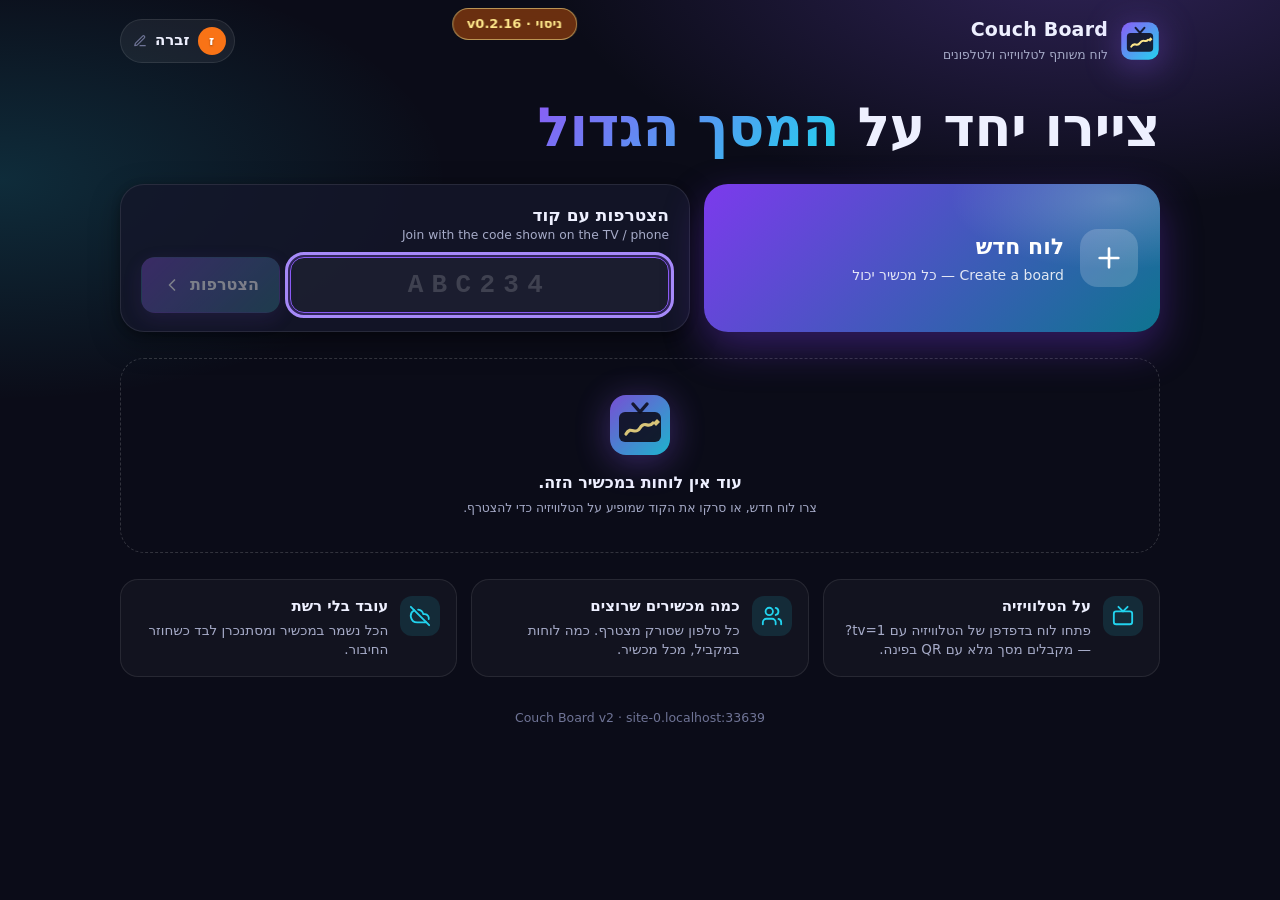
<file: index.html>
<!doctype html>
<html lang="he" dir="rtl">
<head>
<meta charset="utf-8">
<script>try{const u=new URL(location.href),r=u.searchParams.get('__board_route');if(r&&/^\/b\/[A-Za-z0-9]{4,12}(?:[?#]|$)/.test(r))history.replaceState(null,'',r)}catch(e){}</script>
<meta name="viewport" content="width=device-width, initial-scale=1, maximum-scale=1, user-scalable=no, viewport-fit=cover, interactive-widget=resizes-content">
<title>S Whiteboard · גרסת ניסוי</title>
<meta name="description" content="לוח ציור משותף לטלוויזיה ולטלפונים — כל מכשיר יוצר לוח או מצטרף, עובד גם בלי רשת. A shared whiteboard for a TV and phones.">
<meta name="color-scheme" content="dark">
<meta name="theme-color" content="#0f1020">
<meta name="application-name" content="Couch Board">
<meta name="mobile-web-app-capable" content="yes">
<meta name="apple-mobile-web-app-capable" content="yes">
<meta name="apple-mobile-web-app-title" content="Couch Board">
<meta name="apple-mobile-web-app-status-bar-style" content="black-translucent">
<meta name="format-detection" content="telephone=no">
<link rel="manifest" href="/manifest.webmanifest">
<link rel="icon" type="image/png" sizes="32x32" href="/icons/favicon-32.png">
<link rel="icon" type="image/png" sizes="16x16" href="/icons/favicon-16.png">
<link rel="icon" type="image/png" sizes="192x192" href="/icons/icon-192.png">
<link rel="apple-touch-icon" sizes="180x180" href="/icons/apple-touch-icon.png">
<link rel="stylesheet" href="/style.css?v=54a6ad238e21">
<link rel="modulepreload" href="/app.js?v=2411eeca9f24">
</head>
<body>
<div id="app">
  <div class="boot" role="status" aria-live="polite">
    <svg class="boot-logo" width="72" height="72" viewBox="0 0 64 64" aria-hidden="true">
      <defs><linearGradient id="bootg" x1="0" y1="0" x2="1" y2="1"><stop offset="0" stop-color="#8b5cf6"/><stop offset="1" stop-color="#22d3ee"/></linearGradient></defs>
      <rect x="2" y="2" width="60" height="60" rx="16" fill="url(#bootg)"/>
      <rect x="11" y="19" width="42" height="30" rx="6" fill="#0f1020" opacity=".9"/>
      <path d="M25 11l7 8 7-8" stroke="#0f1020" stroke-width="3.4" stroke-linecap="round" stroke-linejoin="round" fill="none" opacity=".9"/>
      <path d="M18 41c5-9 9 2 14-6s8 1 13-5" stroke="#fde68a" stroke-width="3.2" stroke-linecap="round" fill="none"/>
    </svg>
    <div class="boot-t">Couch Board</div>
    <div class="boot-s">טוען… · Loading</div>
  </div>
</div>
<noscript><div class="nojs">כדי להשתמש ב-Couch Board צריך להפעיל JavaScript · Couch Board needs JavaScript.</div></noscript>
<script nomodule>document.getElementById('app').innerHTML='<div class="nojs">הדפדפן הזה ישן מדי ל-Couch Board. נסו Chrome / Safari עדכני.<br>This browser is too old for Couch Board.</div>'</script>
<script type="module" src="/app.js?v=2411eeca9f24"></script>
<script src="/release.js?v=98cf5cedf12e" defer></script>
</body>
</html>
</file>
<file: style.css>
/* Couch Board v2 — dark glass chrome around a bright canvas. RTL-first (Hebrew), LTR-safe. */
:root {
  --bg0: #0b0c18;
  --bg1: #11132a;
  --panel: rgba(20, 22, 42, 0.82);
  --panel-solid: #171a33;
  --panel-2: #1e2142;
  --line: rgba(255, 255, 255, 0.09);
  --line-2: rgba(255, 255, 255, 0.16);
  --text: #eef0ff;
  --muted: #a6abc8;
  --dim: #6f7496;
  --accent: #8b5cf6;
  --accent-2: #22d3ee;
  --accent-soft: rgba(139, 92, 246, 0.22);
  --grad: linear-gradient(135deg, #8b5cf6 0%, #22d3ee 100%);
  --grad-strong: linear-gradient(135deg, #7c3aed 0%, #0e7490 100%);
  --danger: #f43f5e;
  --ok: #22c55e;
  --warn: #f59e0b;
  --p2p: #22d3ee;
  --r: 16px;
  --tool: 46px;
  --shadow: 0 10px 30px rgba(0, 0, 0, 0.35), 0 2px 8px rgba(0, 0, 0, 0.25);
  --shadow-lg: 0 24px 60px rgba(0, 0, 0, 0.5), 0 4px 16px rgba(0, 0, 0, 0.3);
  --font: system-ui, -apple-system, "Segoe UI", Roboto, "Rubik", "Heebo", "Noto Sans Hebrew", "Arial Hebrew", Arial, sans-serif;
  --mono: ui-monospace, "SF Mono", "JetBrains Mono", Menlo, Consolas, "Liberation Mono", monospace;
  --sat: env(safe-area-inset-top, 0px);
  --sab: env(safe-area-inset-bottom, 0px);
  --sal: env(safe-area-inset-left, 0px);
  --sar: env(safe-area-inset-right, 0px);
  --vh: 1vh;
  color-scheme: dark;
}

*, *::before, *::after { box-sizing: border-box; }
html, body { margin: 0; padding: 0; }
html { -webkit-text-size-adjust: 100%; text-size-adjust: 100%; }
body {
  min-height: 100%;
  background: var(--bg0);
  color: var(--text);
  font: 400 15px/1.45 var(--font);
  -webkit-font-smoothing: antialiased;
  -webkit-tap-highlight-color: transparent;
}
button, input, textarea, select { font: inherit; color: inherit; }
button { cursor: pointer; border: 0; background: none; padding: 0; -webkit-user-select: none; user-select: none; touch-action: manipulation; }
button:disabled { cursor: default; }
[hidden] { display: none !important; }
small { font-size: 0.82em; }
kbd {
  font: 600 12px/1 var(--mono);
  padding: 5px 7px;
  border-radius: 7px;
  background: rgba(255, 255, 255, 0.08);
  border: 1px solid var(--line-2);
  border-bottom-width: 2px;
  white-space: nowrap;
}
:focus { outline: none; }
:focus-visible { outline: 3px solid #a78bfa; outline-offset: 2px; }

.ic { width: 22px; height: 22px; flex: none; display: block; }
.ic.tiny { width: 14px; height: 14px; }
[dir="rtl"] .ic.flip { transform: scaleX(-1); }
[dir="ltr"] .ic.flip-ltr { transform: scaleX(-1); }

body.on-board { position: fixed; inset: 0; overflow: hidden; overscroll-behavior: none; }
body.on-home { overflow-y: auto; }

/* ------------------------------------------------------------ boot / no-js */
.boot {
  position: fixed; inset: 0;
  display: flex; flex-direction: column; align-items: center; justify-content: center; gap: 10px;
  background: radial-gradient(60% 50% at 50% 40%, rgba(139, 92, 246, 0.18), transparent 70%), var(--bg0);
}
.boot-logo { animation: boot-pulse 1.6s ease-in-out infinite; filter: drop-shadow(0 10px 30px rgba(139, 92, 246, 0.45)); }
.boot-t { font-weight: 800; font-size: 22px; letter-spacing: 0.01em; }
.boot-s { color: var(--muted); font-size: 14px; }
@keyframes boot-pulse { 0%, 100% { transform: scale(1); } 50% { transform: scale(1.06); } }
.nojs { padding: 40px 20px; text-align: center; color: var(--muted); font-size: 18px; }

/* ------------------------------------------------------------ buttons */
.btn {
  display: inline-flex; align-items: center; justify-content: center; gap: 8px;
  min-height: 44px; padding: 0 18px;
  border-radius: 12px;
  background: rgba(255, 255, 255, 0.07);
  border: 1px solid var(--line);
  font-weight: 650; font-size: 15px; white-space: nowrap;
  transition: background 0.15s, transform 0.1s, border-color 0.15s, box-shadow 0.15s;
}
.btn:hover { background: rgba(255, 255, 255, 0.12); }
.btn:active { transform: scale(0.97); }
.btn .ic { width: 20px; height: 20px; }
.btn.primary { background: var(--grad-strong); border-color: transparent; color: #fff; box-shadow: 0 6px 20px rgba(124, 58, 237, 0.35); }
.btn.primary:hover { filter: brightness(1.1); }
.btn.danger { background: #e11d48; border-color: transparent; color: #fff; }
.btn.danger:hover { background: #f43f5e; }
.btn.ghost { background: transparent; border-color: transparent; color: var(--muted); }
.btn.ghost:hover { background: rgba(255, 255, 255, 0.07); color: var(--text); }
.btn.small { min-height: 36px; padding: 0 12px; font-size: 14px; border-radius: 10px; }
.btn.block { width: 100%; }
.btn:disabled { opacity: 0.45; filter: grayscale(0.4); }

.icon-btn {
  display: inline-flex; align-items: center; justify-content: center;
  width: 44px; height: 44px; border-radius: 12px; color: var(--text);
  transition: background 0.15s, color 0.15s, transform 0.1s;
}
.icon-btn:hover { background: rgba(255, 255, 255, 0.09); }
.icon-btn:active { transform: scale(0.94); }
.icon-btn.small { width: 36px; height: 36px; border-radius: 10px; }
.icon-btn.small .ic { width: 18px; height: 18px; }
.icon-btn.ghost { color: var(--muted); }
.icon-btn.popped, .tool.popped { background: rgba(255, 255, 255, 0.12); }

/* ------------------------------------------------------------ fields */
.field {
  width: 100%; height: 48px; padding: 0 14px;
  border-radius: 12px; border: 1px solid var(--line-2);
  background: rgba(255, 255, 255, 0.05);
  font-size: 17px;
  transition: border-color 0.15s, box-shadow 0.15s;
}
.field:focus { border-color: var(--accent); box-shadow: 0 0 0 4px rgba(139, 92, 246, 0.25); }
.lbl { display: block; margin: 14px 0 8px; color: var(--muted); font-size: 13px; font-weight: 600; }

/* ------------------------------------------------------------ toasts */
.ui-layer { position: relative; z-index: 900; }
.toasts {
  position: fixed; z-index: 1200; left: 50%; transform: translateX(-50%);
  bottom: calc(96px + var(--sab));
  display: flex; flex-direction: column; align-items: center; gap: 8px;
  pointer-events: none; width: min(560px, calc(100vw - 24px));
}
body.on-home .toasts { bottom: calc(24px + var(--sab)); }
.on-tv .toasts { bottom: auto; top: 24px; }
.toast {
  pointer-events: auto;
  display: flex; align-items: center; gap: 12px;
  max-width: 100%;
  padding: 11px 16px;
  border-radius: 14px;
  background: rgba(23, 26, 51, 0.96);
  border: 1px solid var(--line-2);
  box-shadow: var(--shadow);
  font-size: 14.5px; font-weight: 500;
  opacity: 0; transform: translateY(10px) scale(0.98);
  transition: opacity 0.22s, transform 0.22s;
  -webkit-backdrop-filter: blur(12px); backdrop-filter: blur(12px);
}
.toast.in { opacity: 1; transform: none; }
.toast.out { opacity: 0; transform: translateY(6px); }
.toast.warn { border-color: rgba(245, 158, 11, 0.45); }
.toast-act {
  flex: none; color: #c4b5fd; font-weight: 700; padding: 6px 10px; margin: -6px -8px; border-radius: 8px;
}
.toast-act:hover { background: rgba(139, 92, 246, 0.18); }
.on-tv .toast { font-size: 22px; padding: 16px 24px; }

/* ------------------------------------------------------------ modal */
.modal-back {
  position: fixed; inset: 0; z-index: 1100;
  display: flex; align-items: center; justify-content: center;
  padding: max(12px, var(--sat)) 12px max(12px, var(--sab));
  background: rgba(4, 5, 14, 0.62);
  -webkit-backdrop-filter: blur(6px); backdrop-filter: blur(6px);
  opacity: 0; transition: opacity 0.2s;
}
.modal-back.in { opacity: 1; }
.modal-card {
  width: min(460px, 100%);
  max-height: 100%;
  overflow: auto;
  overscroll-behavior: contain;
  background: var(--panel-solid);
  border: 1px solid var(--line-2);
  border-radius: 22px;
  box-shadow: var(--shadow-lg);
  padding: 18px 20px 20px;
  transform: translateY(12px) scale(0.98);
  transition: transform 0.22s cubic-bezier(0.2, 0.8, 0.2, 1);
}
.modal-back.in .modal-card { transform: none; }
.modal-card.wide { width: min(760px, 100%); }
.modal-head { display: flex; align-items: center; justify-content: space-between; gap: 12px; margin-bottom: 8px; }
.modal-title { margin: 0; font-size: 19px; font-weight: 750; }
.modal-x { margin-inline-end: -8px; }
.modal-text { margin: 4px 0 4px; color: var(--muted); font-size: 15.5px; }
.modal-actions { display: flex; justify-content: flex-end; gap: 10px; margin-top: 18px; flex-wrap: wrap; }
.fine { color: var(--dim); font-size: 13px; margin: 12px 0 0; }

/* ------------------------------------------------------------ popover */
.popover {
  position: fixed; z-index: 1000;
  min-width: 200px;
  max-width: min(380px, calc(100vw - 16px));
  max-height: calc(100vh - 24px);
  max-height: calc(var(--vh) * 100 - 24px);
  overflow: auto; overscroll-behavior: contain;
  padding: 12px;
  background: rgba(23, 26, 51, 0.97);
  border: 1px solid var(--line-2);
  border-radius: 20px;
  box-shadow: var(--shadow-lg);
  opacity: 0; transform: translateY(6px) scale(0.98);
  transform-origin: 50% 100%;
  transition: opacity 0.16s, transform 0.16s;
  -webkit-backdrop-filter: blur(18px); backdrop-filter: blur(18px);
}
.popover[data-side="below"] { transform-origin: 50% 0; transform: translateY(-6px) scale(0.98); }
.popover.in { opacity: 1; transform: none; }
.popover.sheet {
  left: 0 !important; right: 0; bottom: 0; top: auto !important;
  max-width: none; width: 100%;
  border-radius: 22px 22px 0 0;
  padding: 10px 14px calc(14px + var(--sab));
  max-height: 82vh;
  transform: translateY(30px);
}
.popover.sheet::before {
  content: ""; display: block; width: 44px; height: 5px; border-radius: 3px;
  background: var(--line-2); margin: 2px auto 10px;
}
.popover.sheet.in { transform: none; }
.pop-label {
  display: flex; align-items: center; justify-content: space-between; gap: 8px;
  color: var(--muted); font-size: 12.5px; font-weight: 650; letter-spacing: 0.02em;
  margin: 4px 4px 8px;
}
.pop-label:not(:first-child) { margin-top: 14px; }

/* menu */
.menu { display: flex; flex-direction: column; gap: 2px; min-width: 260px; }
.menu-item {
  display: flex; align-items: center; gap: 12px;
  min-height: 48px; padding: 6px 10px; border-radius: 12px; text-align: start;
  transition: background 0.12s;
}
.menu-item:hover, .menu-item:focus-visible { background: rgba(255, 255, 255, 0.07); }
.menu-item .ic { color: var(--muted); }
.mi-t { display: flex; flex-direction: column; line-height: 1.2; font-weight: 600; }
.mi-t small { color: var(--dim); font-weight: 500; }
.menu-item.danger, .menu-item.danger .ic { color: #fb7185; }
.menu-sep { height: 1px; background: var(--line); margin: 6px 4px; }

/* segmented */
.seg { display: grid; grid-auto-flow: column; grid-auto-columns: 1fr; gap: 6px; }
.seg-btn {
  display: flex; flex-direction: column; align-items: center; justify-content: center; gap: 6px;
  min-height: 56px; padding: 8px 6px; border-radius: 12px;
  background: rgba(255, 255, 255, 0.05); border: 1px solid var(--line);
  font-size: 13px; font-weight: 600; color: var(--muted); text-align: center; line-height: 1.15;
  transition: background 0.12s, border-color 0.12s, color 0.12s;
}
.seg-btn small { display: block; color: var(--dim); font-weight: 500; font-size: 11px; }
.seg-btn:hover { background: rgba(255, 255, 255, 0.09); }
.seg-btn.on { background: var(--accent-soft); border-color: rgba(139, 92, 246, 0.75); color: var(--text); }
.bg-thumb { width: 44px; height: 30px; border-radius: 8px; border: 1px solid var(--line-2); background: #fff; }
.bg-thumb[data-bg="grid"] {
  background-color: #fbfbfd;
  background-image: linear-gradient(rgba(30, 41, 59, 0.18) 1px, transparent 1px), linear-gradient(90deg, rgba(30, 41, 59, 0.18) 1px, transparent 1px);
  background-size: 8px 8px;
}
.bg-thumb[data-bg="dots"] { background-color: #fbfbfd; background-image: radial-gradient(rgba(30, 41, 59, 0.45) 1px, transparent 1.4px); background-size: 7px 7px; }
.bg-thumb[data-bg="dark"] { background: #161a2b; }

/* toggle */
.toggle-row {
  display: flex; align-items: center; gap: 12px; width: 100%;
  min-height: 48px; padding: 6px 10px; border-radius: 12px; text-align: start; font-weight: 600;
}
.toggle-row:hover { background: rgba(255, 255, 255, 0.06); }
.toggle-row small { display: block; color: var(--dim); font-weight: 500; }
.tg-sw {
  flex: none; position: relative; width: 42px; height: 24px; border-radius: 12px;
  background: rgba(255, 255, 255, 0.16); transition: background 0.18s;
}
.tg-sw::after {
  content: ""; position: absolute; top: 3px; inset-inline-start: 3px;
  width: 18px; height: 18px; border-radius: 50%; background: #fff;
  box-shadow: 0 1px 3px rgba(0, 0, 0, 0.4);
  transition: inset-inline-start 0.18s;
}
.tg-sw.on { background: var(--accent); }
.tg-sw.on::after { inset-inline-start: 21px; }

/* ------------------------------------------------------------ board */
.board {
  position: fixed; inset: 0;
  height: 100%;
  overflow: hidden;
  background: #fff;
  -webkit-user-select: none; user-select: none;
  -webkit-touch-callout: none;
}
.board.bg-dark { background: #161a2b; }
.stage { position: absolute; inset: 0; overflow: hidden; touch-action: none; }
.cv { position: absolute; inset: 0; width: 100%; height: 100%; display: block; }
.cv-fx { pointer-events: none; }
.overlay { position: absolute; inset: 0; pointer-events: none; overflow: hidden; }

.board[data-tool="pen"] .stage,
.board[data-tool="highlighter"] .stage,
.board[data-tool="line"] .stage,
.board[data-tool="arrow"] .stage,
.board[data-tool="rect"] .stage,
.board[data-tool="ellipse"] .stage,
.board[data-tool="laser"] .stage { cursor: crosshair; }
.board[data-tool="text"] .stage { cursor: text; }
.board[data-tool="hand"] .stage, .board.space-pan .stage { cursor: grab; }
.stage.panning, .board.space-pan .stage.panning { cursor: grabbing !important; }
@media (pointer: fine) { .board[data-tool="eraser"] .stage { cursor: none; } }
.tv-mode .stage { cursor: crosshair; }
.tv-mode[data-tool="hand"] .stage { cursor: grab; }
.tv-mode.tv-idle .stage { cursor: none; }

/* chrome: floating glass bars over the canvas */
.chrome { position: absolute; inset: 0; pointer-events: none; z-index: 10; }
.chrome > * { pointer-events: auto; }
.topbar {
  position: absolute;
  top: calc(10px + var(--sat));
  left: calc(10px + var(--sal));
  right: calc(10px + var(--sar));
  display: flex; align-items: center; justify-content: space-between; gap: 8px;
  pointer-events: none;
}
.tb-group {
  pointer-events: auto;
  display: flex; align-items: center; gap: 4px;
  min-height: 56px; padding: 5px;
  background: var(--panel);
  border: 1px solid var(--line);
  border-radius: 18px;
  box-shadow: var(--shadow);
  -webkit-backdrop-filter: blur(16px) saturate(1.4); backdrop-filter: blur(16px) saturate(1.4);
  min-width: 0;
}
.tb-start { flex: 0 1 auto; }
.tb-end { flex: none; }
.title-wrap { display: flex; align-items: center; gap: 6px; min-width: 0; padding-inline-end: 6px; }
.title-chip {
  display: flex; align-items: center; gap: 6px; min-width: 0;
  height: 44px; padding: 0 10px; border-radius: 12px;
  font-weight: 700; font-size: 16px;
}
.title-chip:hover { background: rgba(255, 255, 255, 0.07); }
.title-chip .ic { color: var(--dim); opacity: 0; transition: opacity 0.15s; }
.title-chip:hover .ic, .title-chip:focus-visible .ic { opacity: 1; }
.title-text { overflow: hidden; text-overflow: ellipsis; white-space: nowrap; max-width: 34vw; }
.code-chip {
  flex: none;
  height: 32px; padding: 0 10px; border-radius: 9px;
  font: 700 14px/32px var(--mono); letter-spacing: 0.16em;
  color: #c4b5fd;
  background: rgba(139, 92, 246, 0.14);
  border: 1px solid rgba(139, 92, 246, 0.35);
}
.code-chip:hover { background: rgba(139, 92, 246, 0.24); }

.chip {
  display: inline-flex; align-items: center; justify-content: center; gap: 7px;
  height: 44px; min-width: 44px; padding: 0 12px; border-radius: 12px;
  font-size: 13.5px; font-weight: 600; color: var(--muted);
  white-space: nowrap;
}
.chip:hover { background: rgba(255, 255, 255, 0.07); color: var(--text); }
.sdot {
  flex: none; width: 10px; height: 10px; border-radius: 50%;
  background: var(--dim); box-shadow: 0 0 0 3px rgba(255, 255, 255, 0.06);
}
.sdot[data-s="online"] { background: var(--ok); box-shadow: 0 0 0 3px rgba(34, 197, 94, 0.2), 0 0 10px rgba(34, 197, 94, 0.6); }
.sdot[data-s="p2p"] { background: var(--p2p); box-shadow: 0 0 0 3px rgba(34, 211, 238, 0.2), 0 0 10px rgba(34, 211, 238, 0.6); }
.sdot[data-s="connecting"] { background: var(--warn); animation: pulse 1.2s ease-in-out infinite; }
.sdot[data-s="offline"] { background: #64748b; }
@keyframes pulse { 0%, 100% { opacity: 1; } 50% { opacity: 0.35; } }

.avatars { display: inline-flex; align-items: center; }
.avatars .avatar + .avatar { margin-inline-start: -8px; }
.avatar {
  flex: none;
  display: inline-flex; align-items: center; justify-content: center;
  border-radius: 50%;
  background: var(--c, #8b5cf6);
  color: #fff; font-weight: 800; line-height: 1;
  border: 2px solid var(--panel-solid);
  text-shadow: 0 1px 2px rgba(0, 0, 0, 0.35);
  -webkit-user-select: none; user-select: none;
}
.dcount { font-weight: 800; color: var(--text); font-variant-numeric: tabular-nums; }
.devices-chip.solo .avatars { display: none; }
.btn.share-btn { min-height: 44px; min-width: 44px; padding: 0 14px; border-radius: 12px; }

/* toolbar */
.toolbar {
  position: absolute;
  left: 50%; transform: translateX(-50%);
  bottom: calc(12px + var(--sab));
  display: flex; align-items: center; gap: 3px;
  padding: 6px;
  background: var(--panel);
  border: 1px solid var(--line);
  border-radius: 22px;
  box-shadow: var(--shadow);
  -webkit-backdrop-filter: blur(16px) saturate(1.4); backdrop-filter: blur(16px) saturate(1.4);
  max-width: calc(100vw - 20px);
}
.tb-tools { display: flex; align-items: center; gap: 3px; }
.tb-sep { flex: none; width: 1px; height: 28px; background: var(--line-2); margin: 0 5px; }
.tool {
  position: relative;
  flex: none;
  display: inline-flex; align-items: center; justify-content: center;
  width: var(--tool); height: var(--tool);
  border-radius: 15px;
  color: var(--muted);
  transition: background 0.14s, color 0.14s, transform 0.1s, box-shadow 0.14s;
}
.tool:hover { background: rgba(255, 255, 255, 0.07); color: var(--text); }
.tool:active { transform: scale(0.93); }
.tool.on {
  color: #fff;
  background: linear-gradient(135deg, rgba(139, 92, 246, 0.42), rgba(34, 211, 238, 0.22));
  box-shadow: inset 0 0 0 1.5px rgba(167, 139, 250, 0.75), 0 4px 14px rgba(124, 58, 237, 0.3);
}
.tool:disabled { opacity: 0.3; }
.tool:disabled:hover { background: none; color: var(--muted); }
.tool.group { gap: 0; }
.gcaret { position: absolute; bottom: 3px; inset-inline-end: 3px; opacity: 0.6; }
.gcaret .ic { width: 11px; height: 11px; }
.gicon { display: flex; }

.style-btn { width: 50px; }
.style-dot {
  position: relative;
  width: 30px; height: 30px; border-radius: 50%;
  display: block;
}
.style-dot::before {
  content: ""; position: absolute; inset: 0; border-radius: 50%;
  border: 2px solid rgba(255, 255, 255, 0.22);
}
.style-dot::after {
  content: ""; position: absolute; inset: 3px; border-radius: 50%;
  background: var(--c, #1e1e2e);
  transform: scale(var(--s, 0.6));
  box-shadow: 0 0 0 1px rgba(255, 255, 255, 0.35);
  transition: transform 0.15s, background 0.15s;
}
.style-btn.is-eraser .style-dot::after { background: transparent; border: 2px dashed #cbd5e1; box-shadow: none; }

.tb-swatches { display: flex; align-items: center; gap: 4px; padding: 0 2px; }
.swatch {
  position: relative; flex: none;
  width: 28px; height: 28px; border-radius: 50%;
  background: var(--ink, var(--c));
  box-shadow: inset 0 0 0 1.5px rgba(255, 255, 255, 0.28);
  transition: transform 0.12s, box-shadow 0.12s;
}
.swatch:hover { transform: scale(1.1); }
.swatch.sel { box-shadow: inset 0 0 0 1.5px rgba(255, 255, 255, 0.3), 0 0 0 2.5px var(--panel-solid), 0 0 0 4.5px #fff; }
.swatch.big { width: 40px; height: 40px; }
.swatches { display: grid; grid-template-columns: repeat(auto-fill, minmax(40px, 1fr)); gap: 10px; padding: 4px; justify-items: center; }
.swatches.people .swatch { width: 38px; height: 38px; }
.swatch.custom {
  display: inline-flex; align-items: center; justify-content: center; overflow: hidden;
  background: conic-gradient(#ef4444, #eab308, #22c55e, #06b6d4, #3b82f6, #8b5cf6, #ec4899, #ef4444);
  color: #fff; cursor: pointer;
}
.swatch.custom .ic { width: 18px; height: 18px; filter: drop-shadow(0 1px 2px rgba(0, 0, 0, 0.6)); pointer-events: none; }
.color-input { position: absolute; inset: 0; opacity: 0; width: 100%; height: 100%; cursor: pointer; border: 0; padding: 0; }

.pop-style { width: 300px; max-width: 100%; }
.pop-style .swatches { grid-template-columns: repeat(5, 1fr); }
/* 8 palette swatches + the custom picker as a 2-cell pill = two full rows of 5, no hole */
.pop-style .swatch.custom {
  grid-column: span 2; justify-self: stretch; width: auto;
  border-radius: 20px; gap: 6px; padding: 0 12px;
  font-size: 13.5px; font-weight: 750; text-shadow: 0 1px 2px rgba(0, 0, 0, 0.55);
}
.pop-style .swatch.custom .cs-t { pointer-events: none; }
.pop-style .swatch.custom:hover { transform: scale(1.04); }
.range-row { padding: 6px 6px 2px; }
.range-val { color: var(--text); font-variant-numeric: tabular-nums; font-weight: 700; }
.range { width: 100%; height: 32px; background: transparent; -webkit-appearance: none; appearance: none; cursor: pointer; }
.range::-webkit-slider-runnable-track { height: 6px; border-radius: 3px; background: linear-gradient(90deg, rgba(139, 92, 246, 0.9), rgba(34, 211, 238, 0.9)); }
.range::-moz-range-track { height: 6px; border-radius: 3px; background: linear-gradient(90deg, rgba(139, 92, 246, 0.9), rgba(34, 211, 238, 0.9)); }
.range::-webkit-slider-thumb {
  -webkit-appearance: none; width: 26px; height: 26px; margin-top: -10px; border-radius: 50%;
  background: #fff; border: 0; box-shadow: 0 2px 8px rgba(0, 0, 0, 0.45);
}
.range::-moz-range-thumb { width: 26px; height: 26px; border-radius: 50%; background: #fff; border: 0; box-shadow: 0 2px 8px rgba(0, 0, 0, 0.45); }
[dir="rtl"] .range { direction: ltr; }
.width-preview {
  display: block; width: 100%; height: auto; aspect-ratio: 520 / 120;
  margin-top: 8px; border-radius: 12px;
  background: #fff;
}

.pop-group { width: 280px; max-width: 100%; }
.pop-tools { display: grid; grid-template-columns: repeat(4, 1fr); gap: 6px; }
.pop-tool {
  display: flex; flex-direction: column; align-items: center; justify-content: center; gap: 5px;
  min-height: 64px; border-radius: 14px; font-size: 12px; font-weight: 600; color: var(--muted);
  background: rgba(255, 255, 255, 0.04); border: 1px solid transparent;
}
.pop-tool:hover { background: rgba(255, 255, 255, 0.09); color: var(--text); }
.pop-tool.on { background: var(--accent-soft); border-color: rgba(139, 92, 246, 0.7); color: #fff; }
.pop-tool .ic { width: 24px; height: 24px; }

/* zoom pill */
.zoom-pill {
  position: absolute;
  left: calc(12px + var(--sal));
  bottom: calc(14px + var(--sab));
  display: flex; align-items: center; gap: 2px;
  padding: 4px;
  background: var(--panel);
  border: 1px solid var(--line);
  border-radius: 14px;
  box-shadow: var(--shadow);
  -webkit-backdrop-filter: blur(16px); backdrop-filter: blur(16px);
  direction: ltr;
}
.zoom-pct {
  min-width: 58px; height: 36px; padding: 0 8px; border-radius: 10px;
  font: 700 13px/36px var(--font); color: var(--muted); font-variant-numeric: tabular-nums;
}
.zoom-pct:hover { background: rgba(255, 255, 255, 0.07); color: var(--text); }

/* empty-board hint */
.empty-hint {
  position: absolute; left: 50%; top: 46%; transform: translate(-50%, -50%);
  display: flex; flex-direction: column; align-items: center; gap: 12px; text-align: center;
  pointer-events: none !important;
  color: rgba(30, 30, 46, 0.42);
  opacity: 0; transition: opacity 0.4s;
  width: min(440px, calc(100vw - 40px));
}
.board.ready.is-empty .empty-hint { opacity: 1; }
.board.bg-dark .empty-hint { color: rgba(226, 232, 240, 0.4); }
.empty-hint .eh-art { width: 84px; height: 84px; opacity: 0.85; }
.empty-hint b { font-size: 22px; font-weight: 750; }
.empty-hint span { font-size: 15px; }
.empty-hint .eh-invite { pointer-events: auto; margin-top: 6px; }

/* remote cursors */
.cursors { position: absolute; inset: 0; pointer-events: none; }
.rcursor {
  position: absolute; left: 0; top: 0;
  will-change: transform;
  transition: transform 90ms linear, opacity 0.3s;
  filter: drop-shadow(0 2px 3px rgba(0, 0, 0, 0.3));
}
.rcursor svg { display: block; margin: -2px 0 0 -3px; }
.rcursor.down svg { transform: scale(0.86); }
.rname {
  position: absolute; left: 14px; top: 18px;
  padding: 3px 9px; border-radius: 9px 9px 9px 3px;
  background: var(--c, #8b5cf6); color: #fff;
  font-size: 12.5px; font-weight: 700; white-space: nowrap;
  text-shadow: 0 1px 1px rgba(0, 0, 0, 0.25);
}
.rcursor.gone { opacity: 0; }
.rcursor.off { display: none; }
.cursors.tv .rcursor svg { width: 34px; height: 34px; }
.cursors.tv .rname { font-size: 20px; left: 22px; top: 28px; padding: 5px 13px; }

/* text editing */
.text-editor {
  position: absolute; z-index: 5;
  pointer-events: auto;
  margin: 0; padding: 0; border: 0;
  background: rgba(139, 92, 246, 0.06);
  outline: 1.5px dashed rgba(139, 92, 246, 0.85); outline-offset: 4px;
  border-radius: 2px;
  resize: none; overflow: hidden;
  white-space: pre; word-break: keep-all;
  min-width: 24px;
  -webkit-user-select: text; user-select: text;
}

.stage.drop-on { outline: 3px dashed rgba(139, 92, 246, 0.8); outline-offset: -8px; }
.text-editor.label-editor { white-space: pre-wrap; word-break: break-word; overflow-wrap: anywhere; background: rgba(139, 92, 246, 0.05); }

/* ------------------------------------------------------------ status / devices popovers */
.pop-status { width: 320px; max-width: 100%; display: flex; flex-direction: column; gap: 4px; }
.srow { display: flex; align-items: center; gap: 12px; padding: 8px 6px; border-radius: 10px; }
.srow .st { flex: 1; display: flex; flex-direction: column; line-height: 1.25; }
.srow .st small { color: var(--dim); }
.srow .sv { color: var(--muted); font-size: 13px; font-weight: 600; }
.pop-devices { width: 320px; max-width: 100%; }
.dev-list { display: flex; flex-direction: column; gap: 2px; margin-bottom: 12px; max-height: 50vh; overflow: auto; }
.dev { display: flex; align-items: center; gap: 12px; padding: 8px 6px; border-radius: 12px; }
.dev.self { background: rgba(255, 255, 255, 0.04); }
.dev .avatar { border-color: rgba(255, 255, 255, 0.12); }
.dev-n { flex: 1; display: flex; flex-direction: column; min-width: 0; line-height: 1.25; }
.dev-n b { overflow: hidden; text-overflow: ellipsis; white-space: nowrap; }
.dev-n small { color: var(--dim); }

/* ------------------------------------------------------------ share */
.share { display: grid; grid-template-columns: auto 1fr; gap: 24px; align-items: center; }
.share-qr {
  background: #fff; padding: 14px; border-radius: 22px;
  box-shadow: 0 0 0 1px rgba(255, 255, 255, 0.1), 0 20px 50px rgba(124, 58, 237, 0.35);
}
.qr-svg { display: block; width: 100%; height: auto; }
.share-qr .qr { width: min(300px, 64vw); }
.share-side { display: flex; flex-direction: column; gap: 14px; min-width: 0; }
.share-lead { margin: 0; color: var(--muted); font-size: 15.5px; }
.code-big { display: flex; gap: 8px; direction: ltr; justify-content: flex-start; flex-wrap: wrap; }
[dir="rtl"] .code-big { justify-content: flex-end; }
.code-big span {
  display: inline-flex; align-items: center; justify-content: center;
  width: 50px; height: 62px; border-radius: 14px;
  font: 800 34px/1 var(--mono); color: #fff;
  background: linear-gradient(var(--panel-2), var(--panel-2)) padding-box, var(--grad) border-box;
  border: 2px solid transparent;
}
.share-url {
  font: 600 14px/1.4 var(--mono); color: var(--muted);
  padding: 10px 12px; border-radius: 12px; background: rgba(255, 255, 255, 0.05); border: 1px solid var(--line);
  overflow-wrap: anywhere; text-align: left;
}
.share-actions { display: flex; gap: 10px; flex-wrap: wrap; }

.steps { list-style: none; margin: 6px 0 0; padding: 0; display: flex; flex-direction: column; gap: 14px; }
.steps li { display: flex; align-items: flex-start; gap: 12px; }
.step-n {
  flex: none; width: 30px; height: 30px; border-radius: 50%;
  display: inline-flex; align-items: center; justify-content: center;
  background: var(--grad-strong); color: #fff; font-weight: 800; font-size: 14px;
}
.step-ic { flex: none; color: var(--accent-2); padding-top: 4px; }
.step-t { display: flex; flex-direction: column; gap: 4px; min-width: 0; padding-top: 4px; }
.step-t small { color: var(--dim); }
.tv-url {
  font: 700 16px/1.4 var(--mono); color: #c4b5fd; overflow-wrap: anywhere;
  padding: 10px 12px; border-radius: 12px; background: rgba(139, 92, 246, 0.12); border: 1px solid rgba(139, 92, 246, 0.3);
  text-align: left;
}
.tv-actions { display: flex; gap: 10px; flex-wrap: wrap; margin-top: 18px; }

.shortcuts { display: grid; grid-template-columns: 1fr 1fr; gap: 8px 18px; }
.sc { display: flex; align-items: center; justify-content: space-between; gap: 10px; padding: 6px 0; border-bottom: 1px solid var(--line); }
.sc span { color: var(--muted); font-size: 14px; }

.profile-preview { display: flex; align-items: center; gap: 14px; padding: 6px 0 4px; }
.pp-name { font-size: 20px; font-weight: 750; overflow: hidden; text-overflow: ellipsis; white-space: nowrap; }

/* ------------------------------------------------------------ TV mode */
.tv-corner {
  position: absolute; z-index: 12;
  top: calc(18px + var(--sat)); right: calc(18px + var(--sar));
  display: flex; align-items: center; gap: 16px;
  padding: 14px 18px 14px 14px;
  background: rgba(13, 15, 32, 0.84);
  border: 1px solid var(--line-2);
  border-radius: 24px;
  box-shadow: var(--shadow-lg);
  -webkit-backdrop-filter: blur(14px); backdrop-filter: blur(14px);
  transition: transform 0.35s cubic-bezier(0.2, 0.8, 0.2, 1), opacity 0.3s;
  transform-origin: top right;
}
.tv-qr { width: clamp(120px, 15vmin, 230px); background: #fff; border-radius: 14px; padding: 8px; }
.tv-info { display: flex; flex-direction: column; gap: 4px; }
.tv-join { color: var(--muted); font-size: clamp(15px, 1.7vmin, 24px); font-weight: 600; }
.tv-code { font: 800 clamp(30px, 4.6vmin, 64px)/1 var(--mono); letter-spacing: 0.12em; color: #fff; }
.tv-code { background: var(--grad); -webkit-background-clip: text; background-clip: text; color: transparent; }
.tv-url { padding: 0; background: none; border: 0; font-size: clamp(12px, 1.3vmin, 18px); color: var(--dim); }
.tv-info .tv-url { color: var(--dim); }
.tv-count { margin-top: 4px; font-size: clamp(13px, 1.5vmin, 20px); font-weight: 700; color: #86efac; }
.tv-count.none { display: none; }

.tv-mode.tv-big .tv-corner { transform: translate(calc(-50vw + 50% + 18px), calc(50vh - 50% - 18px)) scale(1.9); }

.tv-welcome {
  position: absolute; inset: 0; z-index: 11;
  display: flex; align-items: center; justify-content: center;
  padding: 4vmin;
  background:
    radial-gradient(50% 50% at 30% 40%, rgba(139, 92, 246, 0.35), transparent 70%),
    radial-gradient(40% 40% at 75% 65%, rgba(34, 211, 238, 0.25), transparent 70%),
    var(--bg0);
  opacity: 0; pointer-events: none;
  transition: opacity 0.5s;
}
.tv-mode.tv-empty .tv-welcome { opacity: 1; }
.tv-mode.tv-empty .tv-corner { opacity: 0; pointer-events: none; }
.tvw-card { display: flex; align-items: center; gap: 6vmin; max-width: 1500px; }
.tvw-qr {
  flex: none; width: min(44vmin, 520px);
  background: #fff; border-radius: 4vmin; padding: 2.4vmin;
  box-shadow: 0 0 0 1px rgba(255, 255, 255, 0.15), 0 40px 120px rgba(124, 58, 237, 0.55);
}
.tvw-side { display: flex; flex-direction: column; gap: 2vmin; min-width: 0; }
.tvw-side h1 { margin: 0; font-size: clamp(32px, 6vmin, 96px); line-height: 1.05; font-weight: 850; }
.tvw-lead { margin: 0; font-size: clamp(18px, 3vmin, 44px); color: var(--muted); max-width: 22em; }
.tvw-or { font-size: clamp(15px, 2.2vmin, 32px); color: var(--dim); margin-top: 1vmin; }
.tvw-code { display: flex; gap: 1.2vmin; direction: ltr; }
[dir="rtl"] .tvw-code { justify-content: flex-end; }
.tvw-code span {
  display: inline-flex; align-items: center; justify-content: center;
  width: clamp(44px, 8vmin, 120px); height: clamp(56px, 10vmin, 150px);
  border-radius: 2vmin;
  font: 800 clamp(30px, 6.4vmin, 96px)/1 var(--mono); color: #fff;
  background: linear-gradient(var(--panel-2), var(--panel-2)) padding-box, var(--grad) border-box;
  border: max(2px, 0.4vmin) solid transparent;
}
.tvw-url { font: 700 clamp(16px, 2.6vmin, 38px)/1.2 var(--mono); color: #c4b5fd; direction: ltr; text-align: end; }
[dir="rtl"] .tvw-url { text-align: right; }
.tvw-people { display: flex; flex-wrap: wrap; align-items: center; gap: 1.2vmin 2vmin; font-size: clamp(15px, 2.2vmin, 30px); color: var(--muted); margin-top: 1vmin; }
.tvw-p { display: inline-flex; align-items: center; gap: 0.8vmin; color: var(--text); font-weight: 700; }
.tvw-people .muted { color: var(--dim); animation: pulse 2.4s ease-in-out infinite; }

.tv-bar {
  position: absolute; z-index: 13;
  left: 50%; transform: translateX(-50%);
  bottom: calc(18px + var(--sab));
  display: flex; flex-wrap: wrap; justify-content: center; gap: 10px;
  width: max-content; max-width: calc(100vw - 24px);
  padding: 10px;
  background: rgba(13, 15, 32, 0.86);
  border: 1px solid var(--line-2);
  border-radius: 26px;
  box-shadow: var(--shadow-lg);
  -webkit-backdrop-filter: blur(14px); backdrop-filter: blur(14px);
  transition: opacity 0.4s, transform 0.4s;
}
.tv-btn {
  display: flex; flex-direction: column; align-items: center; justify-content: center; gap: 6px;
  min-width: clamp(84px, 9vmin, 130px); height: clamp(72px, 8.4vmin, 116px);
  padding: 0 12px;
  border-radius: 18px;
  color: var(--muted);
  font-size: clamp(14px, 1.6vmin, 21px); font-weight: 700;
  background: rgba(255, 255, 255, 0.05);
  border: 2px solid transparent;
  transition: transform 0.15s, background 0.15s, color 0.15s, border-color 0.15s;
}
.tv-btn .ic { width: clamp(26px, 3vmin, 40px); height: clamp(26px, 3vmin, 40px); }
.tv-btn:hover { background: rgba(255, 255, 255, 0.1); color: var(--text); }
.tv-btn:focus, .tv-btn:focus-visible {
  outline: none;
  color: #fff;
  background: linear-gradient(135deg, rgba(139, 92, 246, 0.55), rgba(34, 211, 238, 0.35));
  border-color: #c4b5fd;
  transform: scale(1.08);
  box-shadow: 0 0 0 4px rgba(167, 139, 250, 0.35), 0 10px 30px rgba(124, 58, 237, 0.45);
}
.tv-mode.tv-idle .tv-bar { opacity: 0; transform: translateX(-50%) translateY(24px); }
.tv-btn.on { color: #fff; border-color: rgba(167, 139, 250, 0.75); background: rgba(139, 92, 246, 0.28); }
.tv-btn.dim { opacity: 0.45; }
.tv-btn.dim:focus, .tv-btn.dim:focus-visible { opacity: 0.8; }

/* ------------------------------------------------------------ home */
.home {
  min-height: 100vh;
  background:
    radial-gradient(60% 40% at 85% -5%, rgba(139, 92, 246, 0.28), transparent 70%),
    radial-gradient(50% 35% at 0% 20%, rgba(34, 211, 238, 0.16), transparent 70%),
    var(--bg0);
  padding: calc(16px + var(--sat)) calc(16px + var(--sar)) calc(24px + var(--sab)) calc(16px + var(--sal));
}
.home { overflow-x: hidden; }
.home-inner { max-width: 1040px; min-width: 0; margin: 0 auto; display: flex; flex-direction: column; gap: 26px; }
.home-head { display: flex; align-items: center; justify-content: space-between; gap: 12px; }
.brand { display: flex; align-items: center; gap: 12px; }
.brand span[class=""], .brand > span { display: flex; }
.brand b { display: block; white-space: nowrap; font-size: 19px; font-weight: 800; letter-spacing: 0.01em; }
.brand small { color: var(--muted); }
.logo { display: block; filter: drop-shadow(0 6px 18px rgba(139, 92, 246, 0.45)); }
.home-head-end { display: flex; align-items: center; gap: 8px; }
.me-chip {
  display: flex; align-items: center; gap: 8px;
  height: 44px; padding: 0 12px 0 8px; border-radius: 22px;
  background: rgba(255, 255, 255, 0.06); border: 1px solid var(--line);
  font-weight: 650; max-width: 50vw;
}
[dir="rtl"] .me-chip { padding: 0 8px 0 12px; }
.me-chip span:not(.avatar) { overflow: hidden; text-overflow: ellipsis; white-space: nowrap; }
.me-chip .ic { color: var(--dim); }
.me-chip:hover { background: rgba(255, 255, 255, 0.1); }
.me-chip .avatar { border-color: transparent; }

.home-h1 { margin: 8px 0 0; font-size: clamp(30px, 6vw, 54px); line-height: 1.08; font-weight: 850; letter-spacing: -0.01em; }
.grad { background: var(--grad); -webkit-background-clip: text; background-clip: text; color: transparent; }

.home-actions { display: grid; grid-template-columns: minmax(0, 1fr) minmax(0, 1.25fr); gap: 14px; }
.home-actions > * { min-width: 0; }
.big-action {
  display: flex; align-items: center; gap: 16px;
  min-height: 112px; padding: 20px 22px; border-radius: 24px;
  background: var(--grad-strong);
  color: #fff; text-align: start;
  box-shadow: 0 16px 40px rgba(124, 58, 237, 0.35);
  transition: transform 0.15s, box-shadow 0.15s, filter 0.15s;
  position: relative; overflow: hidden;
}
.big-action::after {
  content: ""; position: absolute; inset: 0;
  background: radial-gradient(60% 80% at 90% 10%, rgba(255, 255, 255, 0.22), transparent 60%);
  pointer-events: none;
}
.big-action:hover { transform: translateY(-2px); filter: brightness(1.08); box-shadow: 0 22px 50px rgba(124, 58, 237, 0.45); }
.big-action:active { transform: scale(0.98); }
.big-action:focus-visible { outline: 4px solid #e9d5ff; outline-offset: 3px; }
.ba-icon {
  flex: none; width: 58px; height: 58px; border-radius: 18px;
  display: flex; align-items: center; justify-content: center;
  background: rgba(255, 255, 255, 0.18);
}
.ba-icon .ic { width: 32px; height: 32px; }
.ba-t { display: flex; flex-direction: column; gap: 2px; }
.ba-t b { font-size: 22px; font-weight: 800; }
.ba-t small { opacity: 0.85; font-size: 14px; }

.join-card {
  display: flex; flex-direction: column; justify-content: center; gap: 12px;
  padding: 18px 20px; border-radius: 24px;
  background: var(--panel); border: 1px solid var(--line);
  box-shadow: var(--shadow);
}
.jc-t { display: flex; flex-direction: column; }
.jc-t b { font-size: 17px; }
.jc-t small { color: var(--muted); }
.join-row { display: flex; gap: 10px; }
.join-row .btn { min-height: 56px; padding: 0 20px; border-radius: 14px; font-size: 16px; }
.code-input {
  flex: 1 1 auto; width: 0; min-width: 0; height: 56px;
  padding: 0 14px;
  border-radius: 14px; border: 1.5px solid var(--line-2);
  background: rgba(255, 255, 255, 0.04);
  font: 800 26px/56px var(--mono); letter-spacing: 0.32em; text-transform: uppercase; text-align: center;
  transition: border-color 0.15s, box-shadow 0.15s;
}
.code-input::placeholder { color: rgba(255, 255, 255, 0.16); }
.code-input:focus { border-color: var(--accent); box-shadow: 0 0 0 4px rgba(139, 92, 246, 0.25); }
.code-input.full { border-color: rgba(34, 211, 238, 0.7); }
.code-input.shake { animation: shake 0.35s; }
@keyframes shake { 20%, 60% { transform: translateX(-6px); } 40%, 80% { transform: translateX(6px); } }

.sec-head { display: flex; align-items: baseline; gap: 10px; margin-bottom: 12px; }
.sec-head h2 { margin: 0; font-size: 19px; font-weight: 800; }
.sec-head small { color: var(--dim); }
.recent-grid { display: grid; grid-template-columns: repeat(auto-fill, minmax(210px, 1fr)); gap: 14px; }
.rcard {
  position: relative;
  border-radius: 18px; overflow: hidden;
  background: var(--panel); border: 1px solid var(--line);
  transition: transform 0.15s, border-color 0.15s, box-shadow 0.15s;
}
.rcard:hover { transform: translateY(-2px); border-color: rgba(139, 92, 246, 0.45); box-shadow: var(--shadow); }
.rc-open { display: block; width: 100%; text-align: start; }
.rc-thumb {
  aspect-ratio: 360 / 220; background: #fff; overflow: hidden;
  display: flex; align-items: center; justify-content: center;
  border-bottom: 1px solid var(--line);
}
.rc-thumb img { width: 100%; height: 100%; object-fit: cover; display: block; }
.rc-thumb.none { background: linear-gradient(135deg, #f8fafc, #e2e8f0); color: #94a3b8; }
.rc-thumb.none .ic { width: 32px; height: 32px; }
.rc-meta { display: flex; flex-direction: column; gap: 2px; padding: 10px 12px 12px; min-width: 0; }
.rc-meta b { overflow: hidden; text-overflow: ellipsis; white-space: nowrap; font-size: 15px; }
.rc-sub { color: var(--dim); font-size: 13px; }
.rc-code { font-family: var(--mono); font-weight: 700; color: #c4b5fd; letter-spacing: 0.08em; }
.rc-tools {
  position: absolute; top: 8px; inset-inline-end: 8px;
  display: flex; gap: 4px;
  opacity: 0; transition: opacity 0.15s;
}
.rcard:hover .rc-tools, .rcard:focus-within .rc-tools { opacity: 1; }
@media (hover: none) { .rc-tools { opacity: 1; } }
.rc-tools .icon-btn { background: rgba(15, 16, 32, 0.78); color: #e2e8f0; -webkit-backdrop-filter: blur(8px); backdrop-filter: blur(8px); }
.rc-tools .icon-btn:hover { background: rgba(15, 16, 32, 0.95); }

.empty-recent {
  display: flex; flex-direction: column; align-items: center; text-align: center; gap: 6px;
  padding: 34px 20px; border-radius: 24px;
  border: 1.5px dashed var(--line-2); color: var(--muted);
}
.empty-recent p { margin: 8px 0 0; font-size: 16px; color: var(--text); font-weight: 650; }
.er-art { opacity: 0.85; }

.tips { display: grid; grid-template-columns: repeat(3, 1fr); gap: 14px; }
.tip { display: flex; gap: 12px; padding: 16px; border-radius: 18px; background: rgba(255, 255, 255, 0.03); border: 1px solid var(--line); }
.tip-ic {
  flex: none; width: 40px; height: 40px; border-radius: 12px;
  display: flex; align-items: center; justify-content: center;
  background: rgba(34, 211, 238, 0.12); color: var(--accent-2);
}
.tip b { font-size: 15px; }
.tip p { margin: 3px 0 0; color: var(--muted); font-size: 13.5px; }
.home-foot { text-align: center; color: var(--dim); font-size: 12.5px; padding-top: 6px; }

/* ------------------------------------------------------------ responsive */
.narrow-only { display: none !important; }
.xwide-only { display: none !important; }
@media (min-width: 1180px) {
  .xwide-only { display: flex !important; }
}
@media (max-width: 860px) {
  .wide-only { display: none !important; }
  .narrow-only { display: inline-flex !important; }
  .lbl-wide { display: none; }
  .btn.share-btn { padding: 0; width: 44px; }
  .stext { display: none; }
  .status-chip { padding: 0 10px; }
  .dlabel { display: none; }
  .title-text { max-width: 38vw; }
}
@media (max-width: 600px) {
  :root { --tool: 48px; }
  .topbar { top: calc(8px + var(--sat)); left: calc(8px + var(--sal)); right: calc(8px + var(--sar)); gap: 6px; }
  .tb-group { min-height: 52px; padding: 4px; border-radius: 16px; gap: 2px; }
  .code-chip { display: none; }
  .title-chip { padding: 0 6px; font-size: 15px; }
  .title-text { max-width: 30vw; }
  .chip { padding: 0 8px; gap: 5px; }
  .devices-chip .avatars { display: none; }
  .toolbar {
    left: calc(8px + var(--sal)); right: calc(8px + var(--sar)); transform: none;
    bottom: calc(8px + var(--sab));
    max-width: none;
    justify-content: space-between;
    padding: 5px; gap: 0;
    border-radius: 20px;
  }
  .tb-tools { flex: 4 1 0; justify-content: space-around; gap: 0; }
  .tb-tools .tool { flex: 1 1 0; max-width: 56px; width: auto; }
  .tb-sep { margin: 0 2px; height: 26px; }
  .toolbar > .tool { flex: 1 1 0; max-width: 56px; width: auto; }
  .zoom-pill { bottom: calc(76px + var(--sab)); left: calc(8px + var(--sal)); padding: 2px; border-radius: 12px; }
  .zoom-pct { height: 32px; line-height: 32px; min-width: 52px; font-size: 12.5px; }
  .toasts { bottom: calc(124px + var(--sab)); }
  .share { grid-template-columns: 1fr; justify-items: center; gap: 16px; }
  .share-side { width: 100%; align-items: stretch; }
  .code-big, [dir="rtl"] .code-big { justify-content: center; }
  .code-big span { width: 44px; height: 56px; font-size: 30px; }
  .share-actions .btn { flex: 1; }
  .shortcuts { grid-template-columns: 1fr; }
  .home-actions { grid-template-columns: minmax(0, 1fr); }
  .install-btn .ib-t { display: none; }
  .install-btn { width: 44px; padding: 0; }
  .big-action { min-height: 96px; }
  .tips { grid-template-columns: 1fr; }
  .recent-grid { grid-template-columns: repeat(2, 1fr); gap: 10px; }
  .rc-meta { padding: 8px 10px 10px; }
  .rc-meta b { font-size: 14px; }
  .brand small { display: none; }
  .install-btn span, .install-btn { font-size: 13px; }
  .modal-card { padding: 16px; border-radius: 20px; }
  .tv-corner { padding: 10px; gap: 10px; }
}
@media (max-width: 380px) {
  .tb-sep { display: none; }
  .title-text { max-width: 24vw; }
}
@media (max-height: 520px) and (orientation: landscape) {
  .tb-group { min-height: 48px; }
  .toolbar { bottom: calc(6px + var(--sab)); }
}
@media (max-width: 760px) {
  .tvw-card { flex-direction: column; gap: 4vmin; text-align: center; }
  .tvw-code, [dir="rtl"] .tvw-code { justify-content: center; }
  .tvw-url, [dir="rtl"] .tvw-url { text-align: center; }
}
@media (prefers-reduced-motion: reduce) {
  *, *::before, *::after { animation-duration: 0.01ms !important; transition-duration: 0.01ms !important; }
}

/* fullscreen: hide nothing, but give the canvas the whole screen including notch areas */
.board.is-fs .topbar { top: calc(8px + var(--sat)); }

/* staging release badge + notes */
.rel-badge { position: fixed; z-index: 9000; inset-block-start: max(8px, env(safe-area-inset-top)); inset-inline-start: 50%; transform: translateX(-50%); min-height: 32px; padding: 4px 14px; border: 1px solid rgba(253, 230, 138, .55); border-radius: 999px; background: rgba(120, 53, 15, .88); color: #fde68a; font: 600 13px/1.2 system-ui, sans-serif; cursor: pointer; backdrop-filter: blur(6px); }
.rel-badge:focus-visible { outline: 3px solid #fde68a; outline-offset: 2px; }
.rel-panel { position: fixed; z-index: 9001; inset-block-start: 52px; inset-inline: 12px; max-width: 460px; margin-inline: auto; max-height: 72vh; overflow-y: auto; padding: 16px; border-radius: 16px; background: #14152b; color: #eef2f7; box-shadow: 0 20px 60px rgba(0,0,0,.55); font: 14px/1.5 system-ui, sans-serif; }
.rel-head { display: flex; justify-content: space-between; align-items: baseline; gap: 8px; }
.rel-time, .rel-note { color: #a5abc6; font-size: 12px; }
.rel-sec h3 { margin: 14px 0 4px; font-size: 14px; color: #c4b5fd; }
.rel-sec ul { margin: 0; padding: 0; list-style: none; }
.rel-sec li { display: flex; gap: 8px; padding: 4px 0; border-top: 1px solid rgba(255,255,255,.06); }
.rel-state { flex: 0 0 auto; min-width: 74px; font-size: 12px; color: #a5abc6; }
.rel-verified .rel-state { color: #86efac; }
.rel-limit .rel-state { color: #fcd34d; }
.rel-close { margin-top: 12px; min-height: 44px; width: 100%; border: 0; border-radius: 10px; background: #2a2c4a; color: #eef2f7; font: inherit; cursor: pointer; }

/* [home] return to content */
.home-content-btn { display: inline-flex; align-items: center; gap: 6px; height: 36px; padding: 0 10px; border-radius: 10px; color: var(--text); font-weight: 650; font-size: 13px; }
.home-content-btn:hover { background: rgba(255,255,255,.08); }
.home-content-btn .ic { width: 18px; height: 18px; }
.home-pill { position: absolute; z-index: 15; left: 50%; top: calc(76px + var(--sat, 0px)); transform: translateX(-50%);
  display: inline-flex; align-items: center; gap: 8px; min-height: 44px; padding: 0 16px; border-radius: 22px;
  background: var(--accent, #8b5cf6); color: #fff; font-weight: 700; font-size: 14px; box-shadow: 0 8px 24px rgba(0,0,0,.3); }
.home-pill[hidden] { display: none; }
.home-pill .ic { width: 18px; height: 18px; }
@media (max-width: 600px) {
  .home-content-btn { height: 32px; padding: 0 6px; }
  .home-content-btn .hc-lbl { display: none; }
}

/* [z-order] arrange menu */
.z-pop { display: flex; flex-direction: column; gap: 2px; min-width: 200px; }
.z-item { display: flex; align-items: center; gap: 10px; min-height: 44px; padding: 0 12px; border-radius: 12px; color: var(--text); font-weight: 600; font-size: 14px; text-align: start; }
.z-item:hover, .z-item:focus-visible { background: rgba(255,255,255,.08); }
.z-item small { color: var(--muted); font-weight: 500; margin-inline-start: auto; direction: ltr; }
.z-item .ic { width: 20px; height: 20px; }
/* [stroke-style] */
.seg-dash .ic { width: 22px; height: 22px; display: inline-flex; }
.seg-dash .ic svg { width: 22px; height: 22px; }
</file>
